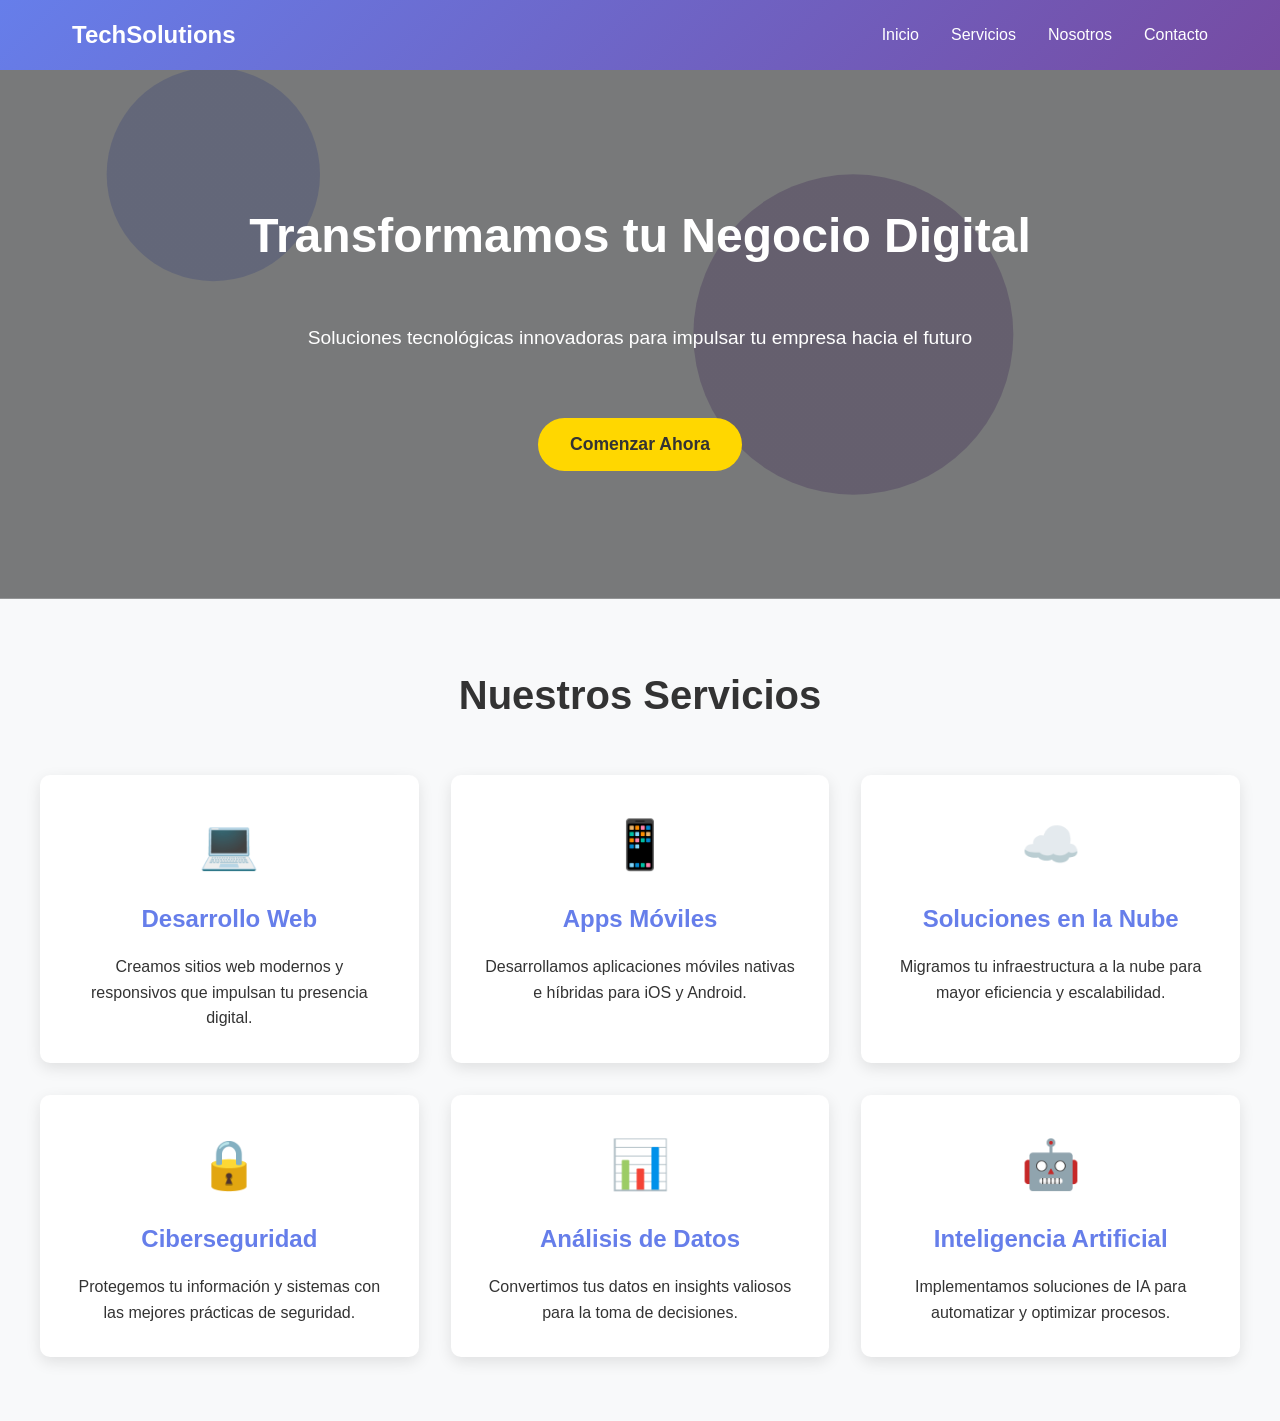
<file: ejercicio1.html>
<!DOCTYPE html>
<html lang="es">
<head>
    <meta charset="UTF-8">
    <meta name="viewport" content="width=device-width, initial-scale=1.0">
    <title>TechSolutions - Innovación Digital</title>
    <style>
        * {
            margin: 0;
            padding: 0;
            box-sizing: border-box;
        }

        body {
            font-family: 'Arial', sans-serif;
            line-height: 1.6;
            color: #333;
        }

        /* R1: CSS Grid para organizar elementos principales */
        .contenedor-principal {
            display: grid;
            grid-template-areas: 
                "encabezado"
                "seccion-principal"
                "caracteristicas";
            grid-template-rows: auto 1fr auto;
            min-height: 100vh;
        }

        /* Encabezado con menú de navegación */
        .encabezado {
            grid-area: encabezado;
            background: linear-gradient(135deg, #667eea 0%, #764ba2 100%);
            padding: 1rem 0;
            position: sticky;
            top: 0;
            z-index: 1000;
        }

        .navbar {
            max-width: 1200px;
            margin: 0 auto;
            padding: 0 2rem;
            display: flex;
            justify-content: space-between;
            align-items: center;
        }

        .logo {
            color: white;
            font-size: 1.5rem;
            font-weight: bold;
        }

        .menu-navegacion {
            display: flex;
            list-style: none;
            gap: 2rem;
        }

        .menu-navegacion a {
            color: white;
            text-decoration: none;
            transition: color 0.3s ease;
        }

        /* R4: Cambios de estilo al pasar el mouse */
        .menu-navegacion a:hover {
            color: #ffd700;
            transform: translateY(-2px);
        }

        /* R2: Menú hamburguesa para móviles */
        .boton-hamburguesa {
            display: none;
            background: none;
            border: none;
            color: white;
            font-size: 1.5rem;
            cursor: pointer;
        }

        /* Sección principal */
        .seccion-principal {
            grid-area: seccion-principal;
            background: linear-gradient(rgba(0,0,0,0.5), rgba(0,0,0,0.5)), url('data:image/svg+xml,<svg xmlns="http://www.w3.org/2000/svg" viewBox="0 0 1200 600"><rect fill="%23f0f2f5" width="1200" height="600"/><circle fill="%23667eea" opacity="0.3" cx="200" cy="150" r="100"/><circle fill="%23764ba2" opacity="0.3" cx="800" cy="300" r="150"/></svg>');
            background-size: cover;
            background-position: center;
            padding: 8rem 2rem;
            color: white;
            text-align: center;
        }

        /* R3: Flexbox para alinear elementos */
        .contenido-principal {
            max-width: 800px;
            margin: 0 auto;
            display: flex;
            flex-direction: column;
            align-items: center;
            gap: 2rem;
        }

        .titulo-principal {
            font-size: 3rem;
            font-weight: bold;
            margin-bottom: 1rem;
        }

        .subtitulo-principal {
            font-size: 1.2rem;
            margin-bottom: 2rem;
        }

        .boton-importante {
            background: #ffd700;
            color: #333;
            padding: 1rem 2rem;
            border: none;
            border-radius: 50px;
            font-size: 1.1rem;
            font-weight: bold;
            cursor: pointer;
            transition: all 0.3s ease;
        }

        .boton-importante:hover {
            background: #ffed4e;
            transform: translateY(-3px);
            box-shadow: 0 10px 20px rgba(255, 215, 0, 0.3);
        }

        /* R1: Grid para sección de características */
        .caracteristicas {
            grid-area: caracteristicas;
            padding: 4rem 2rem;
            background: #f8f9fa;
        }

        .contenedor-caracteristicas {
            max-width: 1200px;
            margin: 0 auto;
        }

        .titulo-seccion {
            text-align: center;
            font-size: 2.5rem;
            margin-bottom: 3rem;
            color: #333;
        }

        .grid-caracteristicas {
            display: grid;
            grid-template-columns: repeat(auto-fit, minmax(300px, 1fr));
            gap: 2rem;
        }

        .tarjeta-caracteristica {
            background: white;
            padding: 2rem;
            border-radius: 10px;
            box-shadow: 0 5px 15px rgba(0,0,0,0.1);
            text-align: center;
            transition: all 0.3s ease;
        }

        .tarjeta-caracteristica:hover {
            transform: translateY(-10px);
            box-shadow: 0 15px 30px rgba(0,0,0,0.2);
        }

        .icono-caracteristica {
            font-size: 3rem;
            margin-bottom: 1rem;
        }

        .titulo-caracteristica {
            font-size: 1.5rem;
            margin-bottom: 1rem;
            color: #667eea;
        }

        /* Responsive Design */
        @media (max-width: 768px) {
            .menu-navegacion {
                display: none;
                position: absolute;
                top: 100%;
                left: 0;
                width: 100%;
                background: #667eea;
                flex-direction: column;
                padding: 1rem;
                gap: 1rem;
            }

            .menu-navegacion.activo {
                display: flex;
            }

            .boton-hamburguesa {
                display: block;
            }

            .titulo-principal {
                font-size: 2rem;
            }

            .seccion-principal {
                padding: 4rem 1rem;
            }

            .grid-caracteristicas {
                grid-template-columns: 1fr;
            }
        }
    </style>
</head>
<body>
    <div class="contenedor-principal">
        <!-- Encabezado con navegación -->
        <header class="encabezado">
            <nav class="navbar">
                <div class="logo">TechSolutions</div>
                <button class="boton-hamburguesa" onclick="toggleMenu()">☰</button>
                <ul class="menu-navegacion" id="menu-navegacion">
                    <li><a href="#inicio">Inicio</a></li>
                    <li><a href="#servicios">Servicios</a></li>
                    <li><a href="#sobre-nosotros">Nosotros</a></li>
                    <li><a href="#contacto">Contacto</a></li>
                </ul>
            </nav>
        </header>

        <!-- Sección principal -->
        <section class="seccion-principal">
            <div class="contenido-principal">
                <h1 class="titulo-principal">Transformamos tu Negocio Digital</h1>
                <p class="subtitulo-principal">Soluciones tecnológicas innovadoras para impulsar tu empresa hacia el futuro</p>
                <button class="boton-importante">Comenzar Ahora</button>
            </div>
        </section>

        <!-- Sección de características -->
        <section class="caracteristicas">
            <div class="contenedor-caracteristicas">
                <h2 class="titulo-seccion">Nuestros Servicios</h2>
                <div class="grid-caracteristicas">
                    <div class="tarjeta-caracteristica">
                        <div class="icono-caracteristica">💻</div>
                        <h3 class="titulo-caracteristica">Desarrollo Web</h3>
                        <p>Creamos sitios web modernos y responsivos que impulsan tu presencia digital.</p>
                    </div>
                    <div class="tarjeta-caracteristica">
                        <div class="icono-caracteristica">📱</div>
                        <h3 class="titulo-caracteristica">Apps Móviles</h3>
                        <p>Desarrollamos aplicaciones móviles nativas e híbridas para iOS y Android.</p>
                    </div>
                    <div class="tarjeta-caracteristica">
                        <div class="icono-caracteristica">☁️</div>
                        <h3 class="titulo-caracteristica">Soluciones en la Nube</h3>
                        <p>Migramos tu infraestructura a la nube para mayor eficiencia y escalabilidad.</p>
                    </div>
                    <div class="tarjeta-caracteristica">
                        <div class="icono-caracteristica">🔒</div>
                        <h3 class="titulo-caracteristica">Ciberseguridad</h3>
                        <p>Protegemos tu información y sistemas con las mejores prácticas de seguridad.</p>
                    </div>
                    <div class="tarjeta-caracteristica">
                        <div class="icono-caracteristica">📊</div>
                        <h3 class="titulo-caracteristica">Análisis de Datos</h3>
                        <p>Convertimos tus datos en insights valiosos para la toma de decisiones.</p>
                    </div>
                    <div class="tarjeta-caracteristica">
                        <div class="icono-caracteristica">🤖</div>
                        <h3 class="titulo-caracteristica">Inteligencia Artificial</h3>
                        <p>Implementamos soluciones de IA para automatizar y optimizar procesos.</p>
                    </div>
                </div>
            </div>
        </section>
    </div>

    <script>
        function toggleMenu() {
            const menu = document.getElementById('menu-navegacion');
            menu.classList.toggle('activo');
        }
    </script>
</body>
</html>
</file>
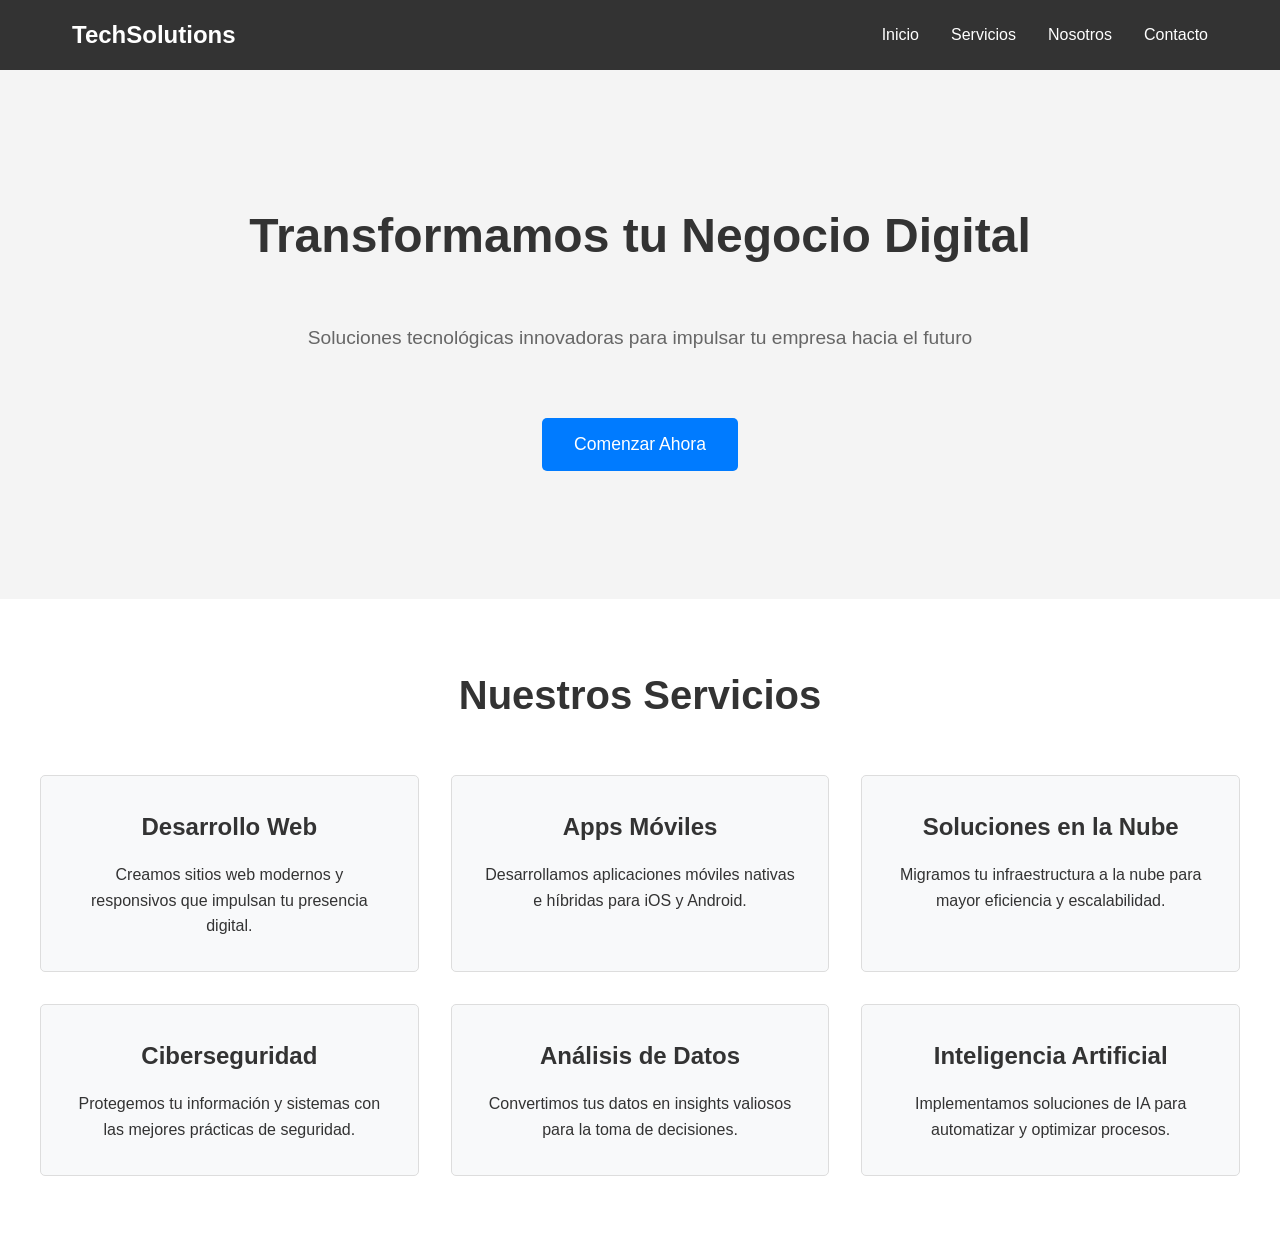
<file: ejercicio1simple.html>
<!DOCTYPE html>
<html lang="es">
<head>
    <meta charset="UTF-8">
    <meta name="viewport" content="width=device-width, initial-scale=1.0">
    <title>TechSolutions - Innovación Digital</title>
    <style>
        * {
            margin: 0;
            padding: 0;
            box-sizing: border-box;
        }

        body {
            font-family: Arial, sans-serif;
            line-height: 1.6;
            color: #333;
        }

        /* R1: CSS Grid para organizar elementos principales */
        .contenedor-principal {
            display: grid;
            grid-template-areas: 
                "encabezado"
                "seccion-principal"
                "caracteristicas";
            grid-template-rows: auto 1fr auto;
            min-height: 100vh;
        }

        /* Encabezado con menú de navegación */
        .encabezado {
            grid-area: encabezado;
            background: #333;
            padding: 1rem 0;
        }

        .navbar {
            max-width: 1200px;
            margin: 0 auto;
            padding: 0 2rem;
            display: flex;
            justify-content: space-between;
            align-items: center;
        }

        .logo {
            color: white;
            font-size: 1.5rem;
            font-weight: bold;
        }

        .menu-navegacion {
            display: flex;
            list-style: none;
            gap: 2rem;
        }

        .menu-navegacion a {
            color: white;
            text-decoration: none;
        }

        /* R4: Cambios de estilo al pasar el mouse */
        .menu-navegacion a:hover {
            color: #ccc;
        }

        /* R2: Menú hamburguesa para móviles */
        .boton-hamburguesa {
            display: none;
            background: none;
            border: none;
            color: white;
            font-size: 1.5rem;
            cursor: pointer;
        }

        /* Sección principal */
        .seccion-principal {
            grid-area: seccion-principal;
            background: #f4f4f4;
            padding: 8rem 2rem;
            text-align: center;
        }

        /* R3: Flexbox para alinear elementos */
        .contenido-principal {
            max-width: 800px;
            margin: 0 auto;
            display: flex;
            flex-direction: column;
            align-items: center;
            gap: 2rem;
        }

        .titulo-principal {
            font-size: 3rem;
            font-weight: bold;
            margin-bottom: 1rem;
        }

        .subtitulo-principal {
            font-size: 1.2rem;
            margin-bottom: 2rem;
            color: #666;
        }

        .boton-importante {
            background: #007bff;
            color: white;
            padding: 1rem 2rem;
            border: none;
            border-radius: 5px;
            font-size: 1.1rem;
            cursor: pointer;
        }

        .boton-importante:hover {
            background: #0056b3;
        }

        /* Sección de características */
        .caracteristicas {
            grid-area: caracteristicas;
            padding: 4rem 2rem;
            background: white;
        }

        .contenedor-caracteristicas {
            max-width: 1200px;
            margin: 0 auto;
        }

        .titulo-seccion {
            text-align: center;
            font-size: 2.5rem;
            margin-bottom: 3rem;
            color: #333;
        }

        /* R1: Grid para características */
        .grid-caracteristicas {
            display: grid;
            grid-template-columns: repeat(auto-fit, minmax(300px, 1fr));
            gap: 2rem;
        }

        .tarjeta-caracteristica {
            background: #f8f9fa;
            padding: 2rem;
            border-radius: 5px;
            text-align: center;
            border: 1px solid #ddd;
        }

        .tarjeta-caracteristica:hover {
            background: #e9ecef;
        }

        .titulo-caracteristica {
            font-size: 1.5rem;
            margin-bottom: 1rem;
            color: #333;
        }

        /* Responsive Design */
        @media (max-width: 768px) {
            .menu-navegacion {
                display: none;
                position: absolute;
                top: 100%;
                left: 0;
                width: 100%;
                background: #333;
                flex-direction: column;
                padding: 1rem;
                gap: 1rem;
            }

            .menu-navegacion.activo {
                display: flex;
            }

            .boton-hamburguesa {
                display: block;
            }

            .titulo-principal {
                font-size: 2rem;
            }

            .seccion-principal {
                padding: 4rem 1rem;
            }

            .grid-caracteristicas {
                grid-template-columns: 1fr;
            }
        }
    </style>
</head>
<body>
    <div class="contenedor-principal">
        <!-- Encabezado con navegación -->
        <header class="encabezado">
            <nav class="navbar">
                <div class="logo">TechSolutions</div>
                <button class="boton-hamburguesa" onclick="toggleMenu()">☰</button>
                <ul class="menu-navegacion" id="menu-navegacion">
                    <li><a href="#inicio">Inicio</a></li>
                    <li><a href="#servicios">Servicios</a></li>
                    <li><a href="#sobre-nosotros">Nosotros</a></li>
                    <li><a href="#contacto">Contacto</a></li>
                </ul>
            </nav>
        </header>

        <!-- Sección principal -->
        <section class="seccion-principal">
            <div class="contenido-principal">
                <h1 class="titulo-principal">Transformamos tu Negocio Digital</h1>
                <p class="subtitulo-principal">Soluciones tecnológicas innovadoras para impulsar tu empresa hacia el futuro</p>
                <button class="boton-importante">Comenzar Ahora</button>
            </div>
        </section>

        <!-- Sección de características -->
        <section class="caracteristicas">
            <div class="contenedor-caracteristicas">
                <h2 class="titulo-seccion">Nuestros Servicios</h2>
                <div class="grid-caracteristicas">
                    <div class="tarjeta-caracteristica">
                        <h3 class="titulo-caracteristica">Desarrollo Web</h3>
                        <p>Creamos sitios web modernos y responsivos que impulsan tu presencia digital.</p>
                    </div>
                    <div class="tarjeta-caracteristica">
                        <h3 class="titulo-caracteristica">Apps Móviles</h3>
                        <p>Desarrollamos aplicaciones móviles nativas e híbridas para iOS y Android.</p>
                    </div>
                    <div class="tarjeta-caracteristica">
                        <h3 class="titulo-caracteristica">Soluciones en la Nube</h3>
                        <p>Migramos tu infraestructura a la nube para mayor eficiencia y escalabilidad.</p>
                    </div>
                    <div class="tarjeta-caracteristica">
                        <h3 class="titulo-caracteristica">Ciberseguridad</h3>
                        <p>Protegemos tu información y sistemas con las mejores prácticas de seguridad.</p>
                    </div>
                    <div class="tarjeta-caracteristica">
                        <h3 class="titulo-caracteristica">Análisis de Datos</h3>
                        <p>Convertimos tus datos en insights valiosos para la toma de decisiones.</p>
                    </div>
                    <div class="tarjeta-caracteristica">
                        <h3 class="titulo-caracteristica">Inteligencia Artificial</h3>
                        <p>Implementamos soluciones de IA para automatizar y optimizar procesos.</p>
                    </div>
                </div>
            </div>
        </section>
    </div>

    <script>
        function toggleMenu() {
            const menu = document.getElementById('menu-navegacion');
            menu.classList.toggle('activo');
        }
    </script>
</body>
</html>
</file>
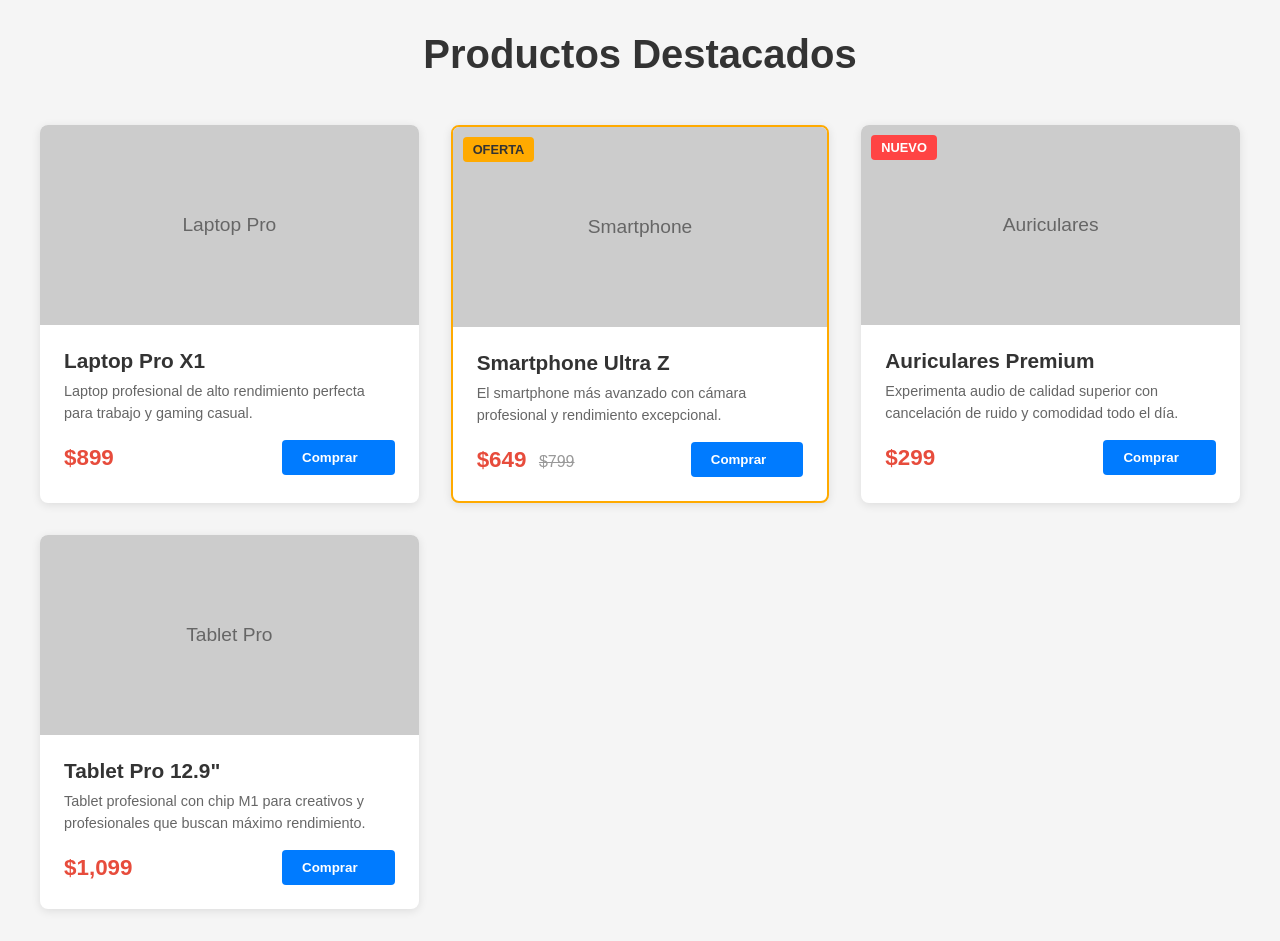
<file: ejercicio2simple.html>
<!DOCTYPE html>
<html lang="es">
<head>
    <meta charset="UTF-8">
    <meta name="viewport" content="width=device-width, initial-scale=1.0">
    <title>Tienda Digital - Productos</title>
    <style>
        * {
            margin: 0;
            padding: 0;
            box-sizing: border-box;
        }

        body {
            font-family: Arial, sans-serif;
            background: #f5f5f5;
            padding: 2rem;
            min-height: 100vh;
        }

        .contenedor-principal {
            max-width: 1200px;
            margin: 0 auto;
        }

        .titulo-principal {
            text-align: center;
            font-size: 2.5rem;
            margin-bottom: 3rem;
            color: #333;
        }

        /* R5: Grid responsivo */
        .grid-tarjetas {
            display: grid;
            grid-template-columns: repeat(auto-fit, minmax(320px, 1fr));
            gap: 2rem;
        }

        /* Tarjeta base */
        .tarjeta-producto {
            background: white;
            border-radius: 8px;
            overflow: hidden;
            position: relative;
            cursor: pointer;
            box-shadow: 0 2px 10px rgba(0,0,0,0.1);
            /* R2: Transiciones suaves */
            transition: all 0.3s ease;
        }

        /* R1: Transformaciones al hover */
        .tarjeta-producto:hover {
            transform: translateY(-10px);
            box-shadow: 0 8px 20px rgba(0,0,0,0.2);
        }

        /* Contenedor de imagen */
        .contenedor-imagen {
            position: relative;
            height: 200px;
            background: #ddd;
            overflow: hidden;
        }

        .imagen-producto {
            width: 100%;
            height: 100%;
            object-fit: cover;
            background: #ccc;
            display: flex;
            align-items: center;
            justify-content: center;
            color: #666;
            font-size: 1.2rem;
        }

        /* R4: Elementos decorativos con ::before */
        .contenedor-imagen::before {
            content: '♥';
            position: absolute;
            top: 10px;
            right: 10px;
            width: 30px;
            height: 30px;
            background: white;
            border-radius: 50%;
            display: flex;
            align-items: center;
            justify-content: center;
            font-size: 16px;
            opacity: 0;
            transition: opacity 0.3s ease;
        }

        .tarjeta-producto:hover .contenedor-imagen::before {
            opacity: 1;
        }

        /* Etiqueta especial */
        .etiqueta-especial {
            position: absolute;
            top: 10px;
            left: 10px;
            background: #ff4444;
            color: white;
            padding: 5px 10px;
            border-radius: 4px;
            font-size: 0.8rem;
            font-weight: bold;
            z-index: 2;
        }

        .etiqueta-promocion {
            background: #ffaa00;
            color: #333;
        }

        /* R3: Capa semitransparente */
        .capa-informacion {
            position: absolute;
            top: 0;
            left: 0;
            width: 100%;
            height: 100%;
            background: rgba(0,0,0,0.8);
            display: flex;
            align-items: center;
            padding: 1rem;
            opacity: 0;
            transition: opacity 0.3s ease;
        }

        .tarjeta-producto:hover .capa-informacion {
            opacity: 1;
        }

        .info-adicional {
            color: white;
        }

        .caracteristicas-extra {
            list-style: none;
            margin-top: 1rem;
        }

        .caracteristicas-extra li {
            margin-bottom: 0.5rem;
            font-size: 0.9rem;
        }

        .caracteristicas-extra li::before {
            content: '• ';
            color: white;
        }

        /* Contenido de la tarjeta */
        .contenido-tarjeta {
            padding: 1.5rem;
        }

        .titulo-producto {
            font-size: 1.3rem;
            font-weight: bold;
            color: #333;
            margin-bottom: 0.5rem;
        }

        .descripcion-producto {
            color: #666;
            line-height: 1.5;
            font-size: 0.9rem;
            margin-bottom: 1rem;
        }

        .contenedor-precio {
            display: flex;
            justify-content: space-between;
            align-items: center;
        }

        .precio-producto {
            font-size: 1.4rem;
            font-weight: bold;
            color: #e74c3c;
        }

        .precio-anterior {
            font-size: 1rem;
            color: #999;
            text-decoration: line-through;
            margin-left: 0.5rem;
        }

        /* Botón de acción */
        .boton-accion {
            background: #007bff;
            color: white;
            border: none;
            padding: 10px 20px;
            border-radius: 4px;
            cursor: pointer;
            font-weight: bold;
            transition: all 0.3s ease;
            position: relative;
        }

        /* R4: Efecto decorativo con ::after */
        .boton-accion::after {
            content: ' →';
            opacity: 0;
            transition: opacity 0.3s ease;
        }

        .boton-accion:hover {
            background: #0056b3;
        }

        .boton-accion:hover::after {
            opacity: 1;
        }

        /* Tarjeta especial/promoción */
        .tarjeta-promocion {
            border: 2px solid #ffaa00;
        }

        /* Responsive */
        @media (max-width: 768px) {
            .grid-tarjetas {
                grid-template-columns: 1fr;
            }
            
            .titulo-principal {
                font-size: 2rem;
            }
        }

        @media (max-width: 480px) {
            body {
                padding: 1rem;
            }
            
            .contenedor-imagen {
                height: 150px;
            }
        }
    </style>
</head>
<body>
    <div class="contenedor-principal">
        <h1 class="titulo-principal">Productos Destacados</h1>
        
        <div class="grid-tarjetas">
            <!-- Producto 1 -->
            <div class="tarjeta-producto">
                <div class="contenedor-imagen">
                    <div class="imagen-producto">Laptop Pro</div>
                    <div class="capa-informacion">
                        <div class="info-adicional">
                            <h4>Especificaciones:</h4>
                            <ul class="caracteristicas-extra">
                                <li>Intel i7 11va Gen</li>
                                <li>16GB RAM</li>
                                <li>512GB SSD</li>
                                <li>Pantalla 15.6" Full HD</li>
                            </ul>
                        </div>
                    </div>
                </div>
                <div class="contenido-tarjeta">
                    <h3 class="titulo-producto">Laptop Pro X1</h3>
                    <p class="descripcion-producto">Laptop profesional de alto rendimiento perfecta para trabajo y gaming casual.</p>
                    <div class="contenedor-precio">
                        <span class="precio-producto">$899</span>
                        <button class="boton-accion">Comprar</button>
                    </div>
                </div>
            </div>

            <!-- Producto 2 - Con promoción -->
            <div class="tarjeta-producto tarjeta-promocion">
                <div class="contenedor-imagen">
                    <div class="imagen-producto">Smartphone</div>
                    <div class="etiqueta-especial etiqueta-promocion">OFERTA</div>
                    <div class="capa-informacion">
                        <div class="info-adicional">
                            <h4>Características:</h4>
                            <ul class="caracteristicas-extra">
                                <li>Cámara 108MP</li>
                                <li>Batería 5000mAh</li>
                                <li>5G Ready</li>
                                <li>Pantalla AMOLED</li>
                            </ul>
                        </div>
                    </div>
                </div>
                <div class="contenido-tarjeta">
                    <h3 class="titulo-producto">Smartphone Ultra Z</h3>
                    <p class="descripcion-producto">El smartphone más avanzado con cámara profesional y rendimiento excepcional.</p>
                    <div class="contenedor-precio">
                        <div>
                            <span class="precio-producto">$649</span>
                            <span class="precio-anterior">$799</span>
                        </div>
                        <button class="boton-accion">Comprar</button>
                    </div>
                </div>
            </div>

            <!-- Producto 3 -->
            <div class="tarjeta-producto">
                <div class="contenedor-imagen">
                    <div class="imagen-producto">Auriculares</div>
                    <div class="etiqueta-especial">NUEVO</div>
                    <div class="capa-informacion">
                        <div class="info-adicional">
                            <h4>Tecnología:</h4>
                            <ul class="caracteristicas-extra">
                                <li>Cancelación ruido activa</li>
                                <li>Bluetooth 5.2</li>
                                <li>35h de batería</li>
                                <li>Audio Hi-Res</li>
                            </ul>
                        </div>
                    </div>
                </div>
                <div class="contenido-tarjeta">
                    <h3 class="titulo-producto">Auriculares Premium</h3>
                    <p class="descripcion-producto">Experimenta audio de calidad superior con cancelación de ruido y comodidad todo el día.</p>
                    <div class="contenedor-precio">
                        <span class="precio-producto">$299</span>
                        <button class="boton-accion">Comprar</button>
                    </div>
                </div>
            </div>

            <!-- Producto 4 -->
            <div class="tarjeta-producto">
                <div class="contenedor-imagen">
                    <div class="imagen-producto">Tablet Pro</div>
                    <div class="capa-informacion">
                        <div class="info-adicional">
                            <h4>Incluye:</h4>
                            <ul class="caracteristicas-extra">
                                <li>Apple Pencil</li>
                                <li>Teclado magnético</li>
                                <li>Chip M1</li>
                                <li>Pantalla Liquid Retina</li>
                            </ul>
                        </div>
                    </div>
                </div>
                <div class="contenido-tarjeta">
                    <h3 class="titulo-producto">Tablet Pro 12.9"</h3>
                    <p class="descripcion-producto">Tablet profesional con chip M1 para creativos y profesionales que buscan máximo rendimiento.</p>
                    <div class="contenedor-precio">
                        <span class="precio-producto">$1,099</span>
                        <button class="boton-accion">Comprar</button>
                    </div>
                </div>
            </div>
        </div>
    </div>
</body>
</html>
</file>
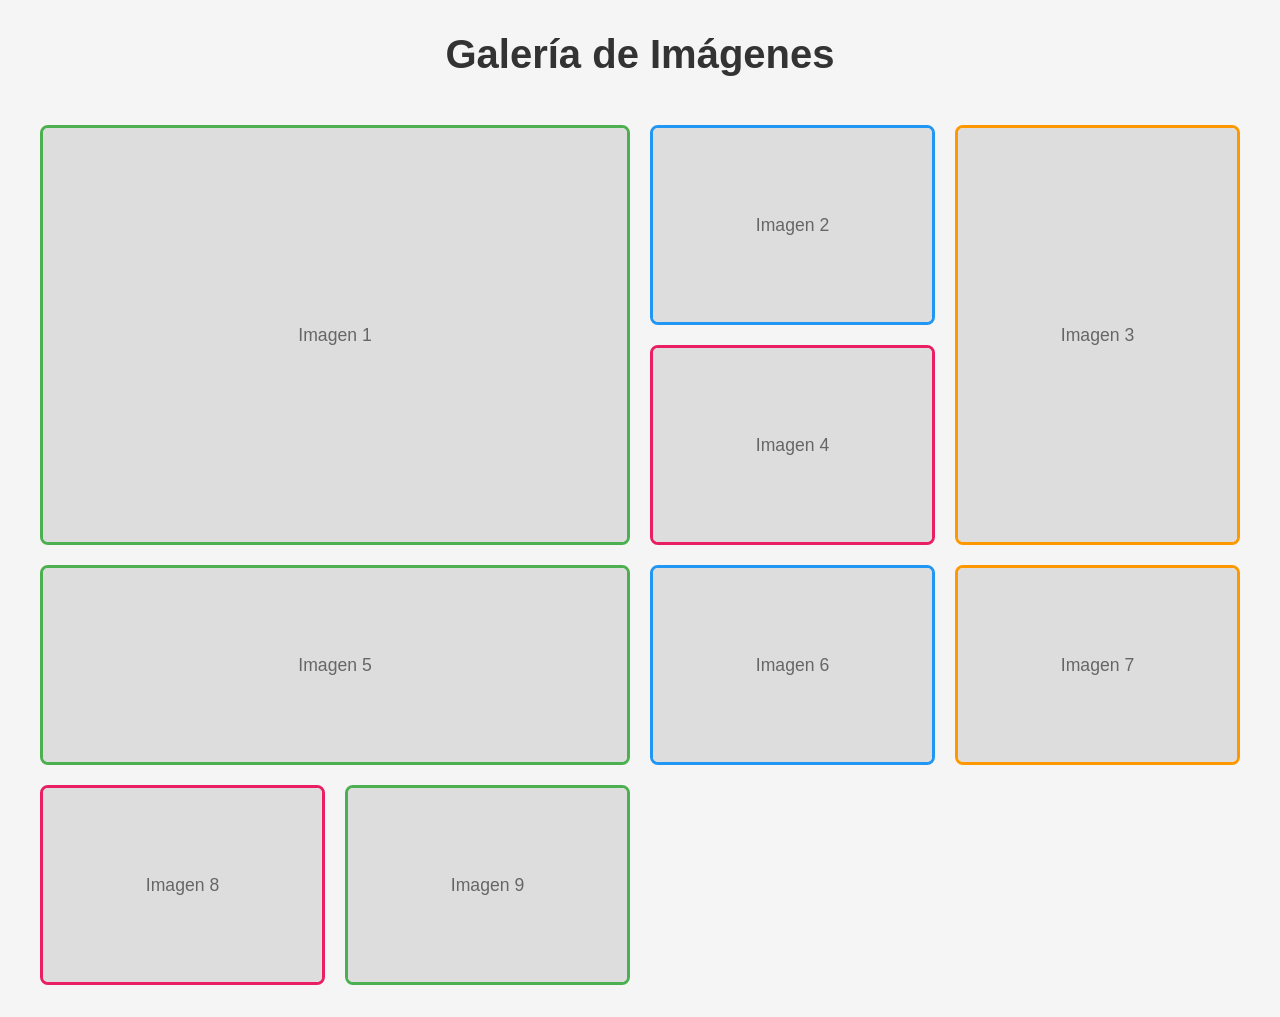
<file: ejercicio3simple.html>
<!DOCTYPE html>
<html lang="es">
<head>
    <meta charset="UTF-8">
    <meta name="viewport" content="width=device-width, initial-scale=1.0">
    <title>Galería de Imágenes</title>
    <style>
        * {
            margin: 0;
            padding: 0;
            box-sizing: border-box;
        }

        body {
            font-family: Arial, sans-serif;
            background: #f5f5f5;
            padding: 2rem;
        }

        .contenedor-galeria {
            max-width: 1200px;
            margin: 0 auto;
        }

        .titulo-galeria {
            text-align: center;
            font-size: 2.5rem;
            margin-bottom: 3rem;
            color: #333;
        }

        /* R1: CSS Grid para organizar las imágenes */
        .grid-galeria {
            display: grid;
            grid-template-columns: repeat(auto-fit, minmax(250px, 1fr));
            gap: 20px;
            grid-auto-rows: 200px;
        }

        /* Diferentes tamaños */
        .imagen-grande {
            grid-row: span 2;
            grid-column: span 2;
        }

        .imagen-alta {
            grid-row: span 2;
        }

        .imagen-ancha {
            grid-column: span 2;
        }

        /* Contenedor de imagen */
        .contenedor-imagen {
            position: relative;
            overflow: hidden;
            border-radius: 8px;
            cursor: pointer;
        }

        .imagen-galeria {
            width: 100%;
            height: 100%;
            object-fit: cover;
            background: #ddd;
            display: flex;
            align-items: center;
            justify-content: center;
            color: #666;
            font-size: 1.1rem;
            /* R2: Transiciones para efectos */
            transition: all 0.3s ease;
        }

        /* R3: Filtros CSS al pasar el mouse */
        .contenedor-imagen:hover .imagen-galeria {
            transform: scale(1.1);
            filter: brightness(1.2) contrast(1.1);
        }

        /* Recuadro de información */
        .info-imagen {
            position: absolute;
            bottom: 0;
            left: 0;
            right: 0;
            background: rgba(0, 0, 0, 0.8);
            color: white;
            padding: 1rem;
            transform: translateY(100%);
            transition: transform 0.3s ease;
        }

        .contenedor-imagen:hover .info-imagen {
            transform: translateY(0);
        }

        .titulo-imagen {
            font-size: 1.2rem;
            margin-bottom: 0.5rem;
        }

        .descripcion-imagen {
            font-size: 0.9rem;
            color: #ccc;
        }

        /* Bordes decorativos para diferentes categorías */
        .categoria-paisaje {
            border: 3px solid #4CAF50;
        }

        .categoria-retrato {
            border: 3px solid #2196F3;
        }

        .categoria-arquitectura {
            border: 3px solid #FF9800;
        }

        .categoria-arte {
            border: 3px solid #E91E63;
        }

        /* R5: Diseño responsivo */
        @media (max-width: 768px) {
            .grid-galeria {
                grid-template-columns: repeat(auto-fit, minmax(200px, 1fr));
                grid-auto-rows: 150px;
            }

            .imagen-grande,
            .imagen-ancha {
                grid-column: span 1;
            }

            .imagen-grande,
            .imagen-alta {
                grid-row: span 1;
            }
        }

        @media (max-width: 480px) {
            body {
                padding: 1rem;
            }

            .grid-galeria {
                grid-template-columns: 1fr;
                grid-auto-rows: 200px;
            }

            .titulo-galeria {
                font-size: 2rem;
            }
        }
    </style>
</head>
<body>
    <div class="contenedor-galeria">
        <h1 class="titulo-galeria">Galería de Imágenes</h1>
        
        <div class="grid-galeria">
            <!-- Imagen grande - Paisaje -->
            <div class="contenedor-imagen imagen-grande categoria-paisaje">
                <div class="imagen-galeria">Imagen 1</div>
                <div class="info-imagen">
                    <h3 class="titulo-imagen">Montaña al Amanecer</h3>
                    <p class="descripcion-imagen">Paisaje natural capturado durante el amanecer</p>
                </div>
            </div>

            <!-- Imagen normal - Retrato -->
            <div class="contenedor-imagen categoria-retrato">
                <div class="imagen-galeria">Imagen 2</div>
                <div class="info-imagen">
                    <h3 class="titulo-imagen">Retrato Profesional</h3>
                    <p class="descripcion-imagen">Sesión de fotos en estudio</p>
                </div>
            </div>

            <!-- Imagen alta - Arquitectura -->
            <div class="contenedor-imagen imagen-alta categoria-arquitectura">
                <div class="imagen-galeria">Imagen 3</div>
                <div class="info-imagen">
                    <h3 class="titulo-imagen">Rascacielos Moderno</h3>
                    <p class="descripcion-imagen">Arquitectura contemporánea urbana</p>
                </div>
            </div>

            <!-- Imagen normal - Arte -->
            <div class="contenedor-imagen categoria-arte">
                <div class="imagen-galeria">Imagen 4</div>
                <div class="info-imagen">
                    <h3 class="titulo-imagen">Arte Abstracto</h3>
                    <p class="descripcion-imagen">Expresión artística moderna</p>
                </div>
            </div>

            <!-- Imagen ancha - Paisaje -->
            <div class="contenedor-imagen imagen-ancha categoria-paisaje">
                <div class="imagen-galeria">Imagen 5</div>
                <div class="info-imagen">
                    <h3 class="titulo-imagen">Costa del Pacífico</h3>
                    <p class="descripcion-imagen">Vista panorámica del océano</p>
                </div>
            </div>

            <!-- Imagen normal - Retrato -->
            <div class="contenedor-imagen categoria-retrato">
                <div class="imagen-galeria">Imagen 6</div>
                <div class="info-imagen">
                    <h3 class="titulo-imagen">Retrato Familiar</h3>
                    <p class="descripcion-imagen">Momento especial en familia</p>
                </div>
            </div>

            <!-- Imagen normal - Arquitectura -->
            <div class="contenedor-imagen categoria-arquitectura">
                <div class="imagen-galeria">Imagen 7</div>
                <div class="info-imagen">
                    <h3 class="titulo-imagen">Puente Histórico</h3>
                    <p class="descripcion-imagen">Ingeniería del siglo XIX</p>
                </div>
            </div>

            <!-- Imagen normal - Arte -->
            <div class="contenedor-imagen categoria-arte">
                <div class="imagen-galeria">Imagen 8</div>
                <div class="info-imagen">
                    <h3 class="titulo-imagen">Escultura Contemporánea</h3>
                    <p class="descripcion-imagen">Obra de arte público</p>
                </div>
            </div>

            <!-- Imagen normal - Paisaje -->
            <div class="contenedor-imagen categoria-paisaje">
                <div class="imagen-galeria">Imagen 9</div>
                <div class="info-imagen">
                    <h3 class="titulo-imagen">Bosque de Otoño</h3>
                    <p class="descripcion-imagen">Colores otoñales en el bosque</p>
                </div>
            </div>
        </div>
    </div>
</body>
</html>
</file>
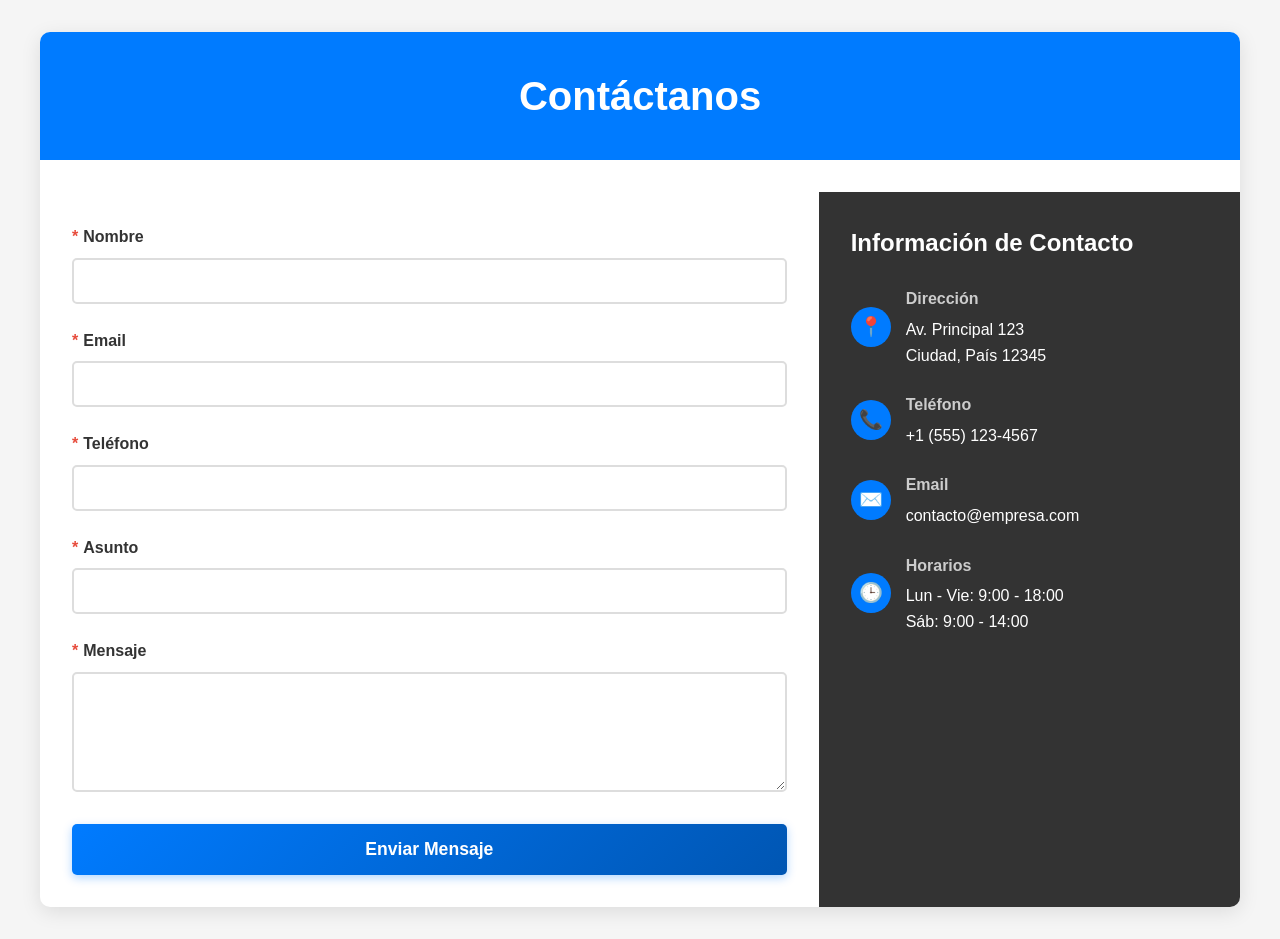
<file: ejercicio4simple.html>
<!DOCTYPE html>
<html lang="es">
<head>
    <meta charset="UTF-8">
    <meta name="viewport" content="width=device-width, initial-scale=1.0">
    <title>Formulario de Contacto</title>
    <style>
        * {
            margin: 0;
            padding: 0;
            box-sizing: border-box;
        }

        body {
            font-family: Arial, sans-serif;
            background: #f5f5f5;
            padding: 2rem;
            line-height: 1.6;
        }

        .contenedor-contacto {
            max-width: 1200px;
            margin: 0 auto;
            background: white;
            border-radius: 10px;
            overflow: hidden;
            box-shadow: 0 5px 20px rgba(0,0,0,0.1);
        }

        .titulo-contacto {
            text-align: center;
            font-size: 2.5rem;
            margin-bottom: 2rem;
            color: #333;
            padding: 2rem;
            background: #007bff;
            color: white;
        }

        /* R1: Flexbox para diseño de dos columnas */
        .contenido-contacto {
            display: flex;
            min-height: 600px;
        }

        .seccion-formulario {
            flex: 2;
            padding: 2rem;
        }

        .seccion-informacion {
            flex: 1;
            background: #333;
            color: white;
            padding: 2rem;
        }

        /* Estilos del formulario */
        .grupo-campo {
            margin-bottom: 1.5rem;
            position: relative;
        }

        .etiqueta-campo {
            display: block;
            margin-bottom: 0.5rem;
            font-weight: bold;
            color: #333;
        }

        /* R5: Elementos decorativos para campos */
        .etiqueta-campo::before {
            content: '*';
            color: #e74c3c;
            margin-right: 5px;
        }

        .campo-entrada {
            width: 100%;
            padding: 12px 15px;
            border: 2px solid #ddd;
            border-radius: 5px;
            font-size: 1rem;
            transition: all 0.3s ease;
            background: white;
        }

        /* Estados del campo */
        .campo-entrada:focus {
            outline: none;
            border-color: #007bff;
            background: #f8f9fa;
        }

        .campo-entrada:hover {
            border-color: #999;
        }

        /* R2: Estilos para campos válidos e inválidos */
        .campo-entrada.valido {
            border-color: #28a745;
            background: #f8fff8;
        }

        .campo-entrada.invalido {
            border-color: #dc3545;
            background: #fff8f8;
        }

        .mensaje-error {
            color: #dc3545;
            font-size: 0.9rem;
            margin-top: 5px;
            display: none;
        }

        .campo-entrada.invalido + .mensaje-error {
            display: block;
        }

        /* Campo de texto largo */
        .campo-textarea {
            resize: vertical;
            min-height: 120px;
        }

        /* R4: Botón con efectos y transiciones */
        .boton-enviar {
            background: linear-gradient(135deg, #007bff, #0056b3);
            color: white;
            border: none;
            padding: 15px 30px;
            border-radius: 5px;
            font-size: 1.1rem;
            font-weight: bold;
            cursor: pointer;
            width: 100%;
            transition: all 0.3s ease;
            box-shadow: 0 3px 10px rgba(0,123,255,0.3);
        }

        .boton-enviar:hover {
            transform: translateY(-2px);
            box-shadow: 0 5px 15px rgba(0,123,255,0.4);
        }

        .boton-enviar:active {
            transform: translateY(0);
        }

        /* Sección de información */
        .titulo-informacion {
            font-size: 1.5rem;
            margin-bottom: 1.5rem;
            color: white;
        }

        .item-informacion {
            margin-bottom: 1.5rem;
            display: flex;
            align-items: center;
        }

        .icono-informacion {
            width: 40px;
            height: 40px;
            background: #007bff;
            border-radius: 50%;
            display: flex;
            align-items: center;
            justify-content: center;
            margin-right: 15px;
            font-size: 1.2rem;
        }

        .texto-informacion h4 {
            margin-bottom: 5px;
            color: #ccc;
        }

        .texto-informacion p {
            color: white;
        }

        /* R3: Diseño responsivo - una columna en móviles */
        @media (max-width: 768px) {
            .contenido-contacto {
                flex-direction: column;
            }

            .seccion-formulario,
            .seccion-informacion {
                flex: none;
            }

            .titulo-contacto {
                font-size: 2rem;
                padding: 1.5rem;
            }

            body {
                padding: 1rem;
            }
        }

        @media (max-width: 480px) {
            .seccion-formulario,
            .seccion-informacion {
                padding: 1.5rem;
            }

            .titulo-contacto {
                font-size: 1.8rem;
                padding: 1rem;
            }
        }
    </style>
</head>
<body>
    <div class="contenedor-contacto">
        <h1 class="titulo-contacto">Contáctanos</h1>
        
        <div class="contenido-contacto">
            <!-- Sección del formulario -->
            <div class="seccion-formulario">
                <form id="formulario-contacto">
                    <div class="grupo-campo">
                        <label for="nombre" class="etiqueta-campo">Nombre</label>
                        <input type="text" id="nombre" class="campo-entrada" required>
                        <div class="mensaje-error">Por favor ingresa tu nombre</div>
                    </div>

                    <div class="grupo-campo">
                        <label for="email" class="etiqueta-campo">Email</label>
                        <input type="email" id="email" class="campo-entrada" required>
                        <div class="mensaje-error">Por favor ingresa un email válido</div>
                    </div>

                    <div class="grupo-campo">
                        <label for="telefono" class="etiqueta-campo">Teléfono</label>
                        <input type="tel" id="telefono" class="campo-entrada" required>
                        <div class="mensaje-error">Por favor ingresa tu teléfono</div>
                    </div>

                    <div class="grupo-campo">
                        <label for="asunto" class="etiqueta-campo">Asunto</label>
                        <input type="text" id="asunto" class="campo-entrada" required>
                        <div class="mensaje-error">Por favor ingresa el asunto</div>
                    </div>

                    <div class="grupo-campo">
                        <label for="mensaje" class="etiqueta-campo">Mensaje</label>
                        <textarea id="mensaje" class="campo-entrada campo-textarea" required></textarea>
                        <div class="mensaje-error">Por favor ingresa tu mensaje</div>
                    </div>

                    <button type="submit" class="boton-enviar">Enviar Mensaje</button>
                </form>
            </div>

            <!-- Sección de información -->
            <div class="seccion-informacion">
                <h2 class="titulo-informacion">Información de Contacto</h2>
                
                <div class="item-informacion">
                    <div class="icono-informacion">📍</div>
                    <div class="texto-informacion">
                        <h4>Dirección</h4>
                        <p>Av. Principal 123<br>Ciudad, País 12345</p>
                    </div>
                </div>

                <div class="item-informacion">
                    <div class="icono-informacion">📞</div>
                    <div class="texto-informacion">
                        <h4>Teléfono</h4>
                        <p>+1 (555) 123-4567</p>
                    </div>
                </div>

                <div class="item-informacion">
                    <div class="icono-informacion">✉️</div>
                    <div class="texto-informacion">
                        <h4>Email</h4>
                        <p>contacto@empresa.com</p>
                    </div>
                </div>

                <div class="item-informacion">
                    <div class="icono-informacion">🕒</div>
                    <div class="texto-informacion">
                        <h4>Horarios</h4>
                        <p>Lun - Vie: 9:00 - 18:00<br>Sáb: 9:00 - 14:00</p>
                    </div>
                </div>
            </div>
        </div>
    </div>

    <script>
        document.getElementById('formulario-contacto').addEventListener('submit', function(e) {
            e.preventDefault();
            
            const campos = ['nombre', 'email', 'telefono', 'asunto', 'mensaje'];
            let formularioValido = true;
            
            campos.forEach(function(campo) {
                const elemento = document.getElementById(campo);
                const valor = elemento.value.trim();
                
                if (valor === '') {
                    elemento.classList.remove('valido');
                    elemento.classList.add('invalido');
                    formularioValido = false;
                } else if (campo === 'email' && !validarEmail(valor)) {
                    elemento.classList.remove('valido');
                    elemento.classList.add('invalido');
                    formularioValido = false;
                } else {
                    elemento.classList.remove('invalido');
                    elemento.classList.add('valido');
                }
            });
            
            if (formularioValido) {
                alert('Formulario enviado correctamente');
                this.reset();
                campos.forEach(function(campo) {
                    document.getElementById(campo).classList.remove('valido', 'invalido');
                });
            }
        });
        
        // Validación en tiempo real
        document.querySelectorAll('.campo-entrada').forEach(function(campo) {
            campo.addEventListener('blur', function() {
                const valor = this.value.trim();
                
                if (valor === '') {
                    this.classList.remove('valido');
                    this.classList.add('invalido');
                } else if (this.type === 'email' && !validarEmail(valor)) {
                    this.classList.remove('valido');
                    this.classList.add('invalido');
                } else {
                    this.classList.remove('invalido');
                    this.classList.add('valido');
                }
            });
            
            campo.addEventListener('focus', function() {
                this.classList.remove('invalido', 'valido');
            });
        });
        
        function validarEmail(email) {
            const regex = /^[^\s@]+@[^\s@]+\.[^\s@]+$/;
            return regex.test(email);
        }
    </script>
</body>
</html>
</file>
